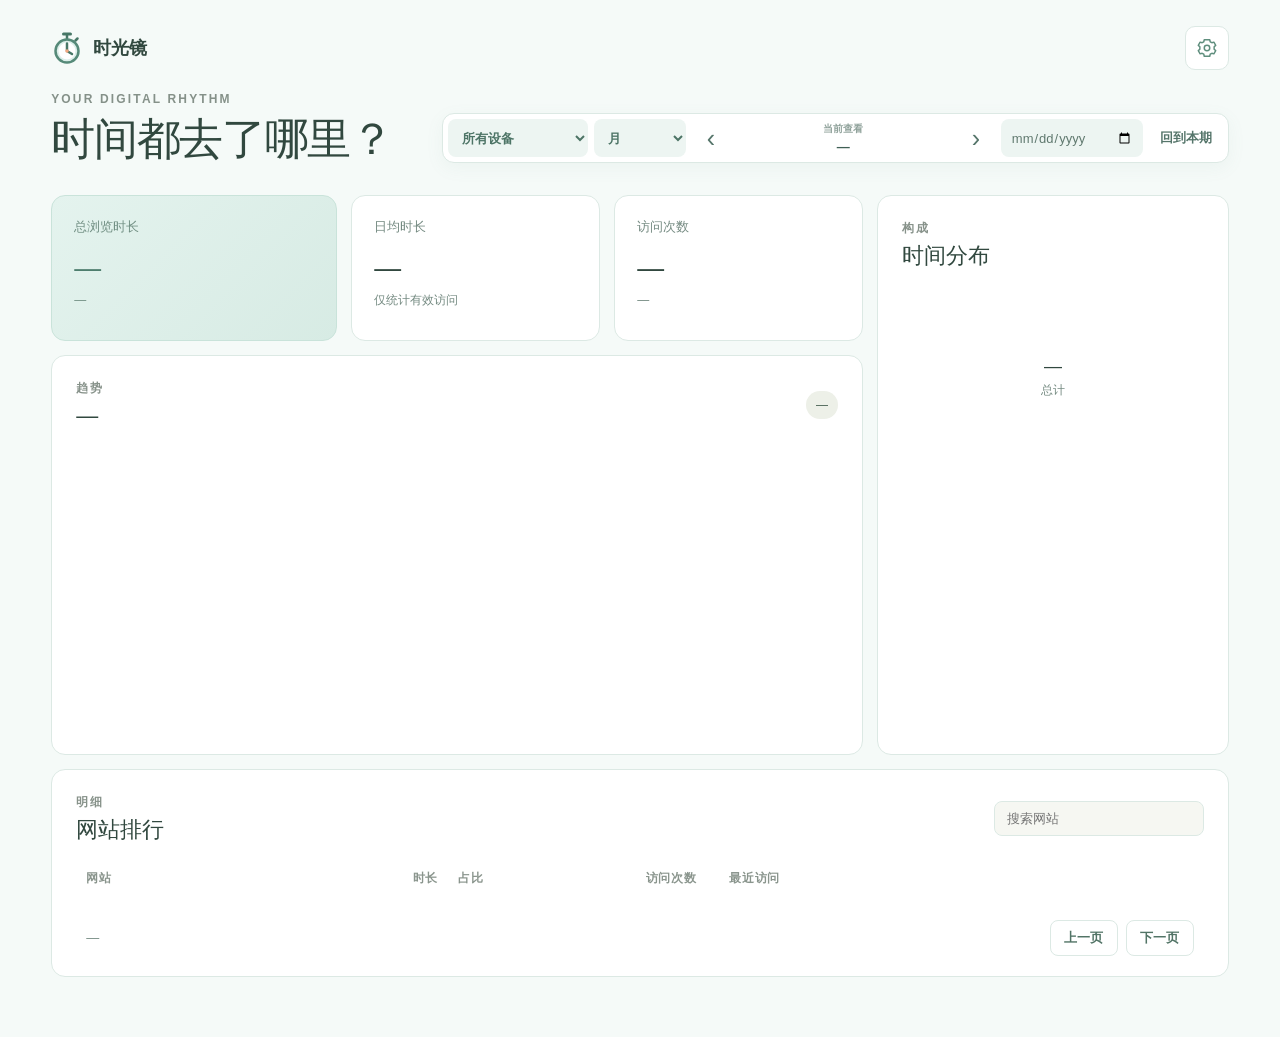
<file: dashboard.html>
<!doctype html>
<html lang="zh-CN">
  <head>
    <meta charset="UTF-8" />
    <meta name="viewport" content="width=device-width, initial-scale=1" />
    <title>Time Lens · 时光镜</title>
    <link rel="stylesheet" href="dashboard.css" />
  </head>
  <body>
    <main class="content">
      <div class="app-header"><div class="app-brand"><img src="icons/timer.svg" alt="" /><span data-i18n="popupBrand">时光镜</span></div><button id="openSettings" class="icon-button" type="button" data-i18n-title="navSettings" data-i18n-aria="navSettings" aria-label="设置"><svg viewBox="0 0 24 24" aria-hidden="true"><path d="m9 3-.5 2.2-1.8 1-2.2-.6-2 3.5 1.7 1.6v2.6l-1.7 1.6 2 3.5 2.2-.6 1.8 1L9 21h6l.5-2.2 1.8-1 2.2.6 2-3.5-1.7-1.6v-2.6l1.7-1.6-2-3.5-2.2.6-1.8-1L15 3Z"/><circle cx="12" cy="12" r="3"/></svg></button></div>
        <section id="overview" class="page active">
          <header class="page-header">
            <div><p class="kicker" data-i18n="overviewKicker">YOUR DIGITAL RHYTHM</p><h1 data-i18n="overviewTitle">时间都去了哪里？</h1></div>
            <div class="period-toolbar" data-i18n-aria="periodToolbarLabel" aria-label="统计周期">
              <select id="dataScope" data-i18n-aria="cloudView" aria-label="统计范围"><option value="all" data-i18n="cloudAll">所有设备</option><option value="local" data-i18n="cloudLocal">仅本机</option></select>
              <select id="periodType" data-i18n-aria="periodTypeLabel" aria-label="选择统计周期">
                <option value="daily" data-i18n="periodDaily">日</option>
                <option value="weekly" data-i18n="periodWeekly">周</option>
                <option value="monthly" selected data-i18n="periodMonthly">月</option>
                <option value="quarterly" data-i18n="periodQuarterly">季度</option>
                <option value="yearly" data-i18n="periodYearly">年</option>
                <option value="all" data-i18n="periodAll">所有时间</option>
              </select>
              <button id="previousPeriod" class="period-arrow" data-i18n-title="periodPrevious" data-i18n-aria="periodPrevious" title="上一周期" aria-label="上一周期">‹</button>
              <div class="period-current"><small data-i18n="periodCurrent">当前查看</small><strong id="periodLabel">—</strong></div>
              <button id="nextPeriod" class="period-arrow" data-i18n-title="periodNext" data-i18n-aria="periodNext" title="下一周期" aria-label="下一周期">›</button>
              <input id="periodAnchor" type="date" data-i18n-title="periodJumpDate" data-i18n-aria="periodJumpDate" title="跳转到指定日期" aria-label="跳转到指定日期" />
              <button id="resetPeriod" class="period-reset" data-i18n="periodReset">回到本期</button>
            </div>
          </header>

          <div class="grid overview-grid">
            <div class="metrics">
              <article class="metric hero-metric"><small data-i18n="metricTotalTime">总浏览时长</small><strong id="totalTime">—</strong><span id="rangeLabel">—</span></article>
              <article class="metric"><small data-i18n="metricDailyAverage">日均时长</small><strong id="dailyAverage">—</strong><span data-i18n="metricEffectiveOnly">仅统计有效访问</span></article>
              <article class="metric"><small data-i18n="metricVisitCount">访问次数</small><strong id="visitCount">—</strong><span id="activeDays">—</span></article>
            </div>
            <article class="panel chart-panel">
              <div class="panel-title"><div><small data-i18n="trendLabel">趋势</small><h2 id="trendHeading">—</h2></div><span id="trendTotal" class="chip">—</span></div>
              <div class="canvas-wrap"><canvas id="trendChart" tabindex="0" data-i18n-aria="trendChartLabel" aria-label="每日浏览时长趋势图"></canvas><div id="trendTooltip" class="chart-tooltip" role="tooltip" hidden></div></div><p id="trendNote" class="trend-note"></p>
            </article>
            <article class="panel composition-panel">
              <div class="panel-title"><div><small data-i18n="compositionLabel">构成</small><h2 data-i18n="compositionTitle">时间分布</h2></div></div>
              <div class="donut-wrap">
                <canvas id="donutChart" data-i18n-aria="donutChartLabel" aria-label="网站时间分布图"></canvas>
                <div class="donut-center"><strong id="donutHours">—</strong><small id="donutLabel" data-i18n="total">总计</small></div>
              </div>
              <div id="donutLegend" class="legend"></div>
            </article>
          </div>

          <article id="usagePatterns" class="panel usage-patterns" hidden>
            <div class="panel-title"><div><small data-i18n="patternsKicker">规律</small><h2 data-i18n="patternsTitle">浏览规律</h2></div><span id="patternsCoverage" class="chip"></span></div>
            <div id="patternTabs" class="pattern-tabs" role="tablist" data-i18n-aria="patternsTitle" aria-label="浏览规律"></div>
            <p id="patternDescription" class="pattern-description"></p><div id="patternContent" role="tabpanel"></div>
            <p id="hourlyCoverage" class="pattern-description"></p>
          </article>
          <article class="panel site-table-panel">
            <div class="panel-title"><div><small data-i18n="detailsLabel">明细</small><h2 data-i18n="siteRankingTitle">网站排行</h2></div><input id="siteSearch" type="search" data-i18n-placeholder="siteSearchPlaceholder" placeholder="搜索网站" /></div>
            <div class="table-wrap">
              <table>
                <colgroup>
                  <col class="site-column" />
                  <col class="duration-column" />
                  <col class="share-column" />
                  <col class="visits-column" />
                  <col class="url-column" />
                </colgroup>
                <thead><tr><th data-i18n="tableWebsite">网站</th><th class="duration-head" data-i18n="tableDuration">时长</th><th data-i18n="tableShare">占比</th><th class="visits-head" data-i18n="tableVisits">访问次数</th><th data-i18n="tableLastVisit">最近访问</th></tr></thead>
                <tbody id="siteTable"></tbody>
              </table>
            </div>
            <div class="table-pagination">
              <span id="sitePageSummary">—</span>
              <div class="pagination-actions">
                <button id="previousSitePage" data-i18n-aria="paginationPrevious" type="button" data-i18n="paginationPrevious" aria-label="上一页">上一页</button>
                <button id="nextSitePage" data-i18n-aria="paginationNext" type="button" data-i18n="paginationNext" aria-label="下一页">下一页</button>
              </div>
            </div>
          </article>
        </section>
    </main>
    <dialog id="settingsDialog" class="settings-dialog" aria-labelledby="settingsDialogTitle">
      <div class="settings-heading"><h2 id="settingsDialogTitle" data-i18n="navSettings">设置</h2><button id="closeSettings" class="icon-button" type="button" data-i18n-title="settingsClose" data-i18n-aria="settingsClose" aria-label="关闭设置">×</button></div>
      <div class="settings-tabs" role="tablist" aria-orientation="vertical" data-i18n-aria="settingsCategories" aria-label="设置分类">
        <button type="button" role="tab" id="tab-preferences" data-settings-tab="preferences" aria-controls="preferencesPanel" aria-selected="true" tabindex="0" data-i18n="settingsGeneral">常规</button>
        <button type="button" role="tab" id="tab-account" data-settings-tab="account" aria-controls="accountPanel" aria-selected="false" tabindex="-1" data-i18n="settingsAccount">账户与同步</button>
        <button type="button" role="tab" id="tab-devices" data-settings-tab="devices" aria-controls="devicesPanel" aria-selected="false" tabindex="-1" data-i18n="deviceTitle">设备管理</button>
        <button type="button" role="tab" id="tab-data" data-settings-tab="data" aria-controls="data" aria-selected="false" tabindex="-1" data-i18n="navData">数据管理</button>
      </div>
      <div class="settings-body"><form id="settingsForm">
        <section id="preferencesPanel" role="tabpanel" data-settings-panel="preferences" aria-labelledby="tab-preferences">
          <article class="panel form-section"><div class="section-copy"><h2 data-i18n="rulesTitle">统计规则</h2><p data-i18n="rulesDesc">离开电脑后暂停计时，避免把挂机时间算进去。</p></div><div class="fields"><label><span data-i18n="idleThresholdLabel">空闲暂停时间（秒）</span><input id="idleThreshold" type="number" min="15" max="3600" /></label><label><span data-i18n="excludedHostsLabel">不统计的网站</span> <textarea id="excludedHosts" rows="6" data-i18n-placeholder="excludedHostsPlaceholder" placeholder="每行一个域名，例如：&#10;localhost&#10;example.com"></textarea><small data-i18n="excludedHostsHint">填写主域名后，其子域名也会被排除。</small></label></div></article>
          <article class="panel form-section"><div class="section-copy"><h2 data-i18n="languageTitle">界面</h2><p data-i18n="languageDesc">选择时光镜的显示语言。</p></div><div class="fields"><label><span data-i18n="languageLabel">语言</span><select id="uiLocale"><option value="auto" data-i18n="languageAuto">自动（跟随浏览器）</option><option value="zh-CN" data-i18n="languageZh">简体中文</option><option value="en" data-i18n="languageEn">English</option></select></label></div></article>
        </section>
        <section id="accountPanel" role="tabpanel" data-settings-panel="account" aria-labelledby="tab-account" hidden>
          <div class="account-profile"><div class="account-card"><span class="account-avatar"><span id="avatarFallback" aria-hidden="true">G</span><img id="accountAvatar" alt="" referrerpolicy="no-referrer" hidden /></span><div class="account-copy"><strong id="accountName"></strong><span id="accountEmail"></span></div></div><div class="account-buttons"><button type="button" id="cloudSignIn" data-i18n="cloudSignIn">使用 Google 登录</button><button type="button" id="cloudSignOut" data-i18n="cloudSignOut" hidden>退出账户</button></div></div>
          <article class="panel sync-section"><div class="sync-row"><h2 data-i18n="cloudTitle">云端同步</h2><p id="cloudDetail" aria-live="polite"></p><dl class="sync-facts"><div><dt data-i18n="cloudLastSync">最近成功同步</dt><dd id="cloudLastSync">—</dd></div></dl></div><button type="button" id="cloudSyncNow" data-i18n="cloudSyncNow" hidden>立即同步</button><small id="cloudHint" data-i18n="cloudHint">约每 5 分钟自动同步，也可立即同步。每台设备独立计时。</small></article>
        </section>
        <section id="devicesPanel" role="tabpanel" data-settings-panel="devices" aria-labelledby="tab-devices" hidden>
          <article class="panel form-section device-section"><div class="section-copy"><h2 data-i18n="deviceTitle">设备管理</h2><p data-i18n="deviceDesc">管理当前账户关联的设备名称。名称跨设备同步，设备 ID 保持不变。</p></div><div id="deviceList" class="device-list"></div></article>
        </section>
        <section id="data" role="tabpanel" data-settings-panel="data" aria-labelledby="tab-data" hidden>
          <article class="panel data-card"><div class="section-copy"><h2 data-i18n="exportTitle">本机备份</h2><p data-i18n="exportDesc">备份本机产生的访问记录和设置，不受概览统计范围影响。</p></div><div class="data-actions"><button type="button" id="exportJson" class="primary" data-i18n="exportButton">导出本机备份</button></div></article>
          <article class="panel data-card"><div class="section-copy"><h2 data-i18n="importTitle">恢复本机备份</h2><p data-i18n="importDesc">选择备份以合并或替换本机记录，导入后自动同步；重复合并同一备份会重复累计。</p></div><div class="data-actions"><input id="importFile" type="file" accept="application/json,.json" hidden /><div class="file-picker"><button id="chooseImportFile" type="button" data-i18n="chooseFile">选择文件</button><span id="importFileName" aria-live="polite" hidden></span></div><div class="button-row" id="importActions" hidden><button type="button" id="mergeImport" data-i18n="importMerge">合并导入</button><button type="button" id="replaceImport" class="danger-outline" data-i18n="importReplace">替换恢复</button></div></div></article>
          <article class="danger-zone"><div><h2 data-i18n="deleteAllTitle">清除本机数据</h2><p data-i18n="deleteAllDesc">删除本机产生的访问记录和历史报告，设置保留。登录时会同步此变化，其他设备记录保留。</p></div><button type="button" id="deleteAll" class="danger-quiet" data-i18n="deleteAllButton">清除数据</button></article>
        </section>
      </form></div>
      <footer class="settings-footer"><span data-i18n="aboutTitle">关于 TimeLens</span><span id="appVersion"></span></footer>
    </dialog>
    <dialog id="clearDataDialog" aria-labelledby="clearDialogTitle" aria-describedby="clearDialogDescription"><form method="dialog"><h2 id="clearDialogTitle" data-i18n="deleteConfirmTitle">确认清除本机数据？</h2><p id="clearDialogDescription" data-i18n="confirmDeleteAll">本机记录将被删除，并在登录时同步此变化。其他设备记录保留，此操作不可撤销。</p><div class="clear-dialog-actions"><button value="cancel" class="primary" autofocus data-i18n="deleteCancel">取消</button><button id="clearDataConfirm" value="confirm" class="danger-quiet" disabled></button></div></form></dialog>
    <div id="toast" class="toast" role="status"></div>
    <script src="i18n.js"></script>
    <script src="lib.js"></script>
    <script src="sync-core.js"></script>
    <script src="stats-store.js"></script>
    <script src="analytics.js"></script>
    <script src="dashboard.js"></script>
  </body>
</html>
</file>
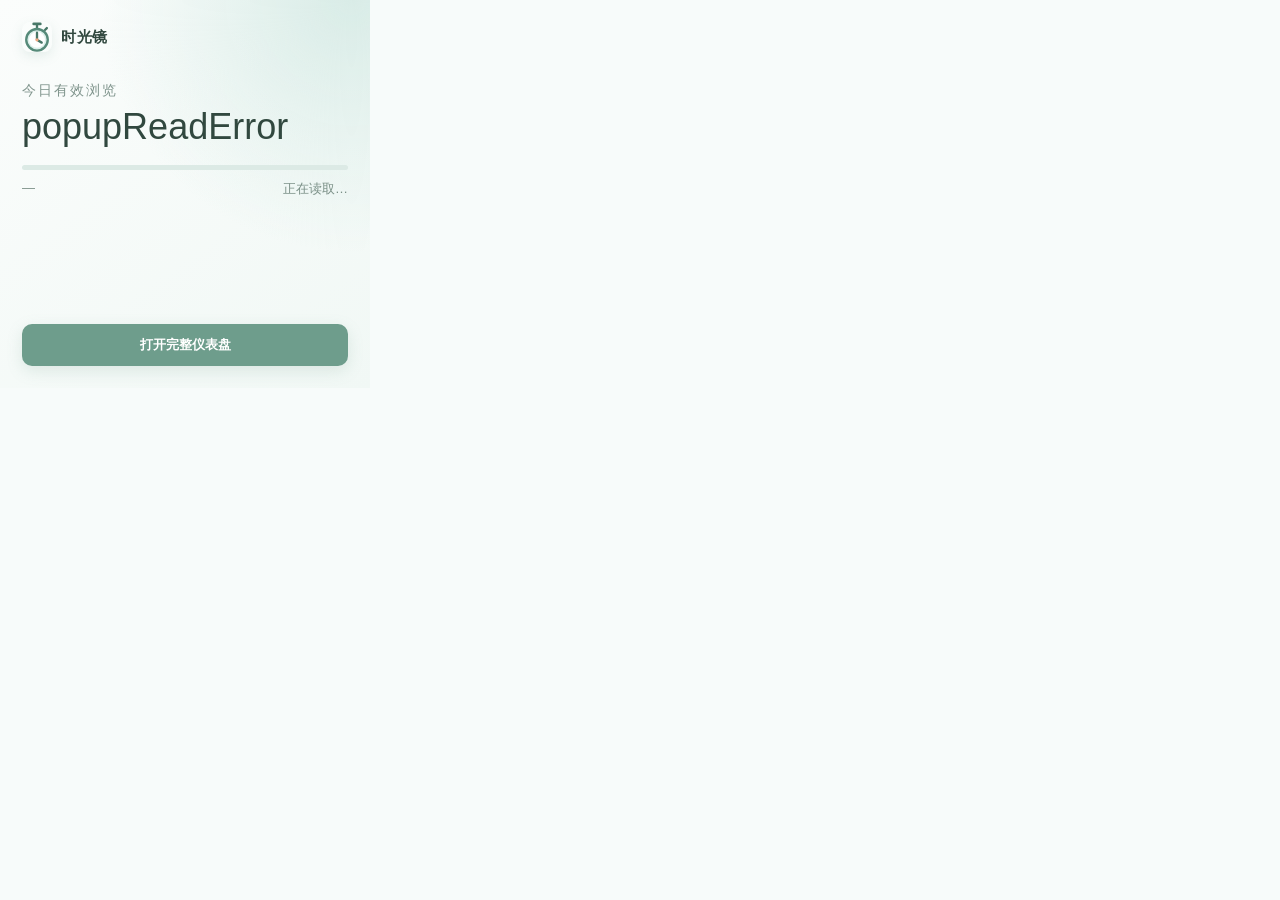
<file: popup.html>
<!doctype html>
<html lang="zh-CN">
  <head>
    <meta charset="UTF-8" />
    <meta name="viewport" content="width=device-width, initial-scale=1" />
    <title data-i18n="popupBrand">时光镜</title>
    <link rel="stylesheet" href="popup.css" />
  </head>
  <body>
    <main>
      <div class="brand"><img class="brand-mark" src="icons/timer.svg" alt="" /><span data-i18n="popupBrand">时光镜</span></div>
      <p class="eyebrow" data-i18n="popupTodayBrowsing">今日有效浏览</p>
      <p id="todayTotal" class="total">—</p>
      <div class="bar"><span id="progress"></span></div>
      <div class="meta">
        <span id="siteCount">—</span>
        <span id="activeSite" data-i18n="popupReading">正在读取…</span>
      </div>
      <ol id="topSites" class="top-sites"></ol>
      <button id="openDashboard" data-i18n="popupOpenDashboard">打开完整仪表盘</button>
    </main>
    <script src="i18n.js"></script>
    <script src="lib.js"></script>
    <script src="popup.js"></script>
  </body>
</html>
</file>
<file: dashboard.css>
.usage-patterns{margin-top:var(--card-gap);padding:24px}.pattern-tabs{display:flex;gap:8px;flex-wrap:wrap;margin:8px 0 14px}.pattern-tabs button{min-height:40px;padding:8px 14px;background:var(--panel);border:1px solid var(--line);border-radius:9px;color:var(--forest)}.pattern-tabs button[aria-selected=true]{background:#e4f1eb;border-color:var(--forest);font-weight:600}.pattern-description,.trend-note,.pattern-basis{font-size:12px;color:var(--muted);line-height:1.8}.trend-note{margin:8px 0 0}.pattern-rows{display:grid;gap:14px;margin:20px 0}.pattern-row{display:grid;grid-template-columns:130px minmax(40px,1fr) 140px 110px;align-items:center;gap:14px;font-size:14px}.pattern-row strong{text-align:right;font-size:14px;font-weight:500}.pattern-row small{text-align:right;color:var(--muted)}.pattern-track{height:16px;border-radius:5px;background:var(--paper);overflow:hidden}.pattern-track i{display:block;height:100%;background:var(--forest);opacity:.8;border-radius:5px}.pattern-insights{display:grid;grid-template-columns:repeat(4,minmax(0,1fr));gap:var(--card-gap);margin:20px 0}.pattern-insights>div{display:flex;flex-direction:column;gap:12px;padding:16px;border:1px solid var(--line);border-radius:12px;min-width:0}.pattern-insights strong{font-size:23px;font-weight:500}.pattern-insights small,.pattern-insights span{color:var(--muted);overflow-wrap:anywhere}.pattern-insights span{font-size:12px}.pattern-hours{display:grid;grid-template-columns:repeat(24,minmax(16px,1fr));gap:6px;overflow-x:auto;margin:20px 0}.pattern-hour{min-width:16px;text-align:center;font-size:12px;color:var(--muted)}.pattern-column{display:flex;align-items:flex-end;justify-content:center;height:160px;border-bottom:1px solid var(--line)}.pattern-column i{display:block;width:75%;background:var(--forest);border-radius:4px 4px 0 0}.pattern-hour small{display:block;margin-top:8px}.pattern-sources{display:flex;flex-wrap:wrap;gap:12px;font-size:12px}.pattern-sources a{color:var(--forest)}
@media(max-width:760px){.usage-patterns{padding:18px}.pattern-row{grid-template-columns:100px minmax(30px,1fr) 95px;gap:8px;font-size:12px}.pattern-row strong{font-size:12px}.pattern-row small{grid-column:2/4}.pattern-insights{grid-template-columns:repeat(2,minmax(0,1fr))}.pattern-insights strong{font-size:20px}}
.usage-patterns{margin-top:0;margin-bottom:var(--card-gap)}.usage-patterns>.panel-title{padding:0;margin-bottom:18px}.chart-panel>.trend-note{flex:0 0 auto;margin:0;padding:0 24px 14px}
:root {
  color-scheme: light;
  font-family: "Microsoft YaHei", "微软雅黑", sans-serif;
  --ink: #31483f;
  --muted: #748a81;
  --paper: #f5faf8;
  --panel: #ffffff;
  --line: #dce9e4;
  --forest: #5f8e7d;
  --lime: #b8ddd0;
  --orange: #f0aa81;
  --blue: #83aee2;
  --overview-chart-panel-height: 400px;
  --overview-composition-panel-height: 560px;
  --card-gap: 14px;
  --settings-control-width: 320px;
}
* { box-sizing: border-box; }
body { margin: 0; color: var(--ink); background: var(--paper); font-size: 15px; }
button, input, textarea, select { font: inherit; }
button { cursor: pointer; }
.shell { min-height: 100vh; }
.sidebar { position: fixed; inset: 0 auto 0 0; z-index: 2; display: flex; width: 230px; flex-direction: column; padding: 28px 20px; color: var(--ink); background: linear-gradient(180deg, #edf7f3 0%, #e4f1ed 100%); border-right: 1px solid #d5e7e0; }
.logo { display: flex; align-items: center; gap: 12px; padding: 0 8px; font: 700 20px/1.1 "Microsoft YaHei", "微软雅黑", sans-serif; }
.logo > img { display: block; width: 40px; height: 40px; border-radius: 11px; box-shadow: 0 5px 16px #6b9b8b24; }
.logo small { display: block; margin-top: 5px; color: #8aa097; font: 600 11px/1 "Microsoft YaHei", "微软雅黑", sans-serif; letter-spacing: .16em; }
html[lang="en"] .logo small { display: none; }
nav { display: grid; gap: 7px; margin-top: 52px; }
.nav-item { padding: 13px 14px; border: 0; border-radius: 9px; color: #6f887e; background: transparent; text-align: left; transition: .18s ease; font-size: 14px; }
.nav-item .nav-icon { display: inline-block; width: 28px; font-size: 16px; }
.nav-item:hover { color: #42695b; background: #dcece6; }
.nav-item.active { color: #42695b; background: #ffffff; box-shadow: inset 3px 0 #7da998, 0 5px 16px #6b9b8b18; }
.account-menu { position: relative; margin-top: auto; padding-top: 16px; border-top: 1px solid #cfe1da; }
.account-card { display: flex; align-items: center; gap: 10px; min-height: 68px; padding: 10px 4px; border-radius: 10px; cursor: pointer; list-style: none; }
.account-card::-webkit-details-marker { display: none; }
.account-card:hover, .account-menu[open] .account-card { background: #dcece6; }
.account-card:focus-visible { outline: 2px solid var(--forest); outline-offset: 3px; }
.account-avatar { position: relative; flex: 0 0 38px; width: 38px; height: 38px; }
#accountAvatar, #avatarFallback { width: 38px; height: 38px; border-radius: 50%; }
#accountAvatar { object-fit: cover; }
#avatarFallback { display: grid; place-items: center; background: #cde4da; color: #42695b; font-size: 18px; font-weight: 700; }
#avatarFallback.google-fallback { background: #fff url('icons/google.svg') center / 23px 23px no-repeat; }
.account-copy { flex: 1; min-width: 0; }
.account-copy strong, .account-copy > span, .account-copy small { display: block; overflow: hidden; text-overflow: ellipsis; white-space: nowrap; }
.account-copy strong { font-size: 13px; font-weight: 600; }
.account-copy > span { margin-top: 4px; color: #748a81; font-size: 11px; }
.account-copy small { margin-top: 5px; color: #527e6c; font-size: 11px; }
.account-actions { position: absolute; right: 0; bottom: calc(100% - 8px); left: 0; padding: 6px; border: 1px solid #cfe1da; border-radius: 11px; background: linear-gradient(180deg, #edf7f3 0%, #e4f1ed 100%); box-shadow: 0 8px 28px #31483f1f; }
.account-actions button { display: block; width: 100%; min-height: 40px; padding: 10px; border: 0; border-radius: 7px; color: var(--ink); background: transparent; text-align: left; font-size: 13px; }
.account-actions button:hover { background: #dcece6; }
.account-actions button:disabled { opacity: .5; cursor: default; }
.about-section { margin: 0; padding: 20px 25px; }
.about-section h2 { font-size: 15px; }
#appVersion { margin: 9px 0 0; color: var(--muted); font-size: 12px; }
.content { min-height: 100vh; margin: 0; padding: 26px clamp(20px, 4vw, 64px) 60px; }
.page { display: none; max-width: 1280px; margin: auto; }
.page.active { display: block; animation: page-in .25s ease; }
@keyframes page-in { from { opacity: 0; transform: translateY(5px); } }
.page-header { display: flex; align-items: end; justify-content: space-between; gap: 24px; margin-bottom: 32px; }
.kicker { margin: 0 0 9px; color: #859189; font-size: 12px; font-weight: 700; letter-spacing: .18em; }
h1 { margin: 0; font: 500 clamp(28px, 4vw, 44px)/1.1 "Microsoft YaHei", "微软雅黑", sans-serif; letter-spacing: -.03em; }
.subtitle { margin: 12px 0 0; color: var(--muted); font-size: 16px; line-height: 1.6; }
.period-toolbar { display: flex; align-items: center; gap: 6px; flex-wrap: wrap; padding: 5px; border: 1px solid var(--line); border-radius: 12px; background: #fff; box-shadow: 0 5px 18px #6f9f8e12; }
.period-toolbar select, .period-toolbar input { height: 38px; padding: 7px 10px; border: 0; border-radius: 8px; background: #edf5f2; font-size: 13px; box-shadow: none; }
.period-toolbar select { width: 92px; font-weight: 700; color: #4d7466; }
.period-toolbar input { width: 142px; color: #60796f; }
.period-toolbar button { height: 38px; border: 0; border-radius: 8px; color: #55756a; background: transparent; font-size: 13px; }
.period-toolbar button:hover { background: #e8f3ef; }
.period-toolbar button:disabled { opacity: .35; cursor: default; background: transparent; }
.period-arrow { width: 38px; font-size: 25px !important; line-height: 1; }
.period-current { min-width: 215px; padding: 1px 10px; text-align: center; }
.period-current small, .period-current strong { display: block; }
.period-current small { margin-bottom: 3px; color: #91a39c; font-size: 10px; font-weight: 600; }
.period-current strong { color: #3f6055; font-size: 13px; white-space: nowrap; }
.period-reset { padding: 0 11px; font-weight: 700; }
.metrics { display: grid; grid-template-columns: 1.15fr 1fr 1fr; gap: var(--card-gap); }
.metric { min-width: 0; padding: 22px; border: 1px solid var(--line); border-radius: 14px; background: var(--panel); }
.metric small, .metric span { display: block; color: var(--muted); font-size: 13px; line-height: 1.45; }
.metric strong { display: block; overflow: hidden; margin: 15px 0 2px; padding-bottom: 6px; font: 500 clamp(22px, 2.1vw, 30px)/1.2 "Microsoft YaHei", "微软雅黑", sans-serif; text-overflow: ellipsis; white-space: nowrap; }
.metric span { font-size: 12px; }
.hero-metric { color: #3b6254; border-color: #c9e3da; background: linear-gradient(135deg, #e4f3ee 0%, #d7ebe4 100%); }
.hero-metric small, .hero-metric span { color: #718f83; }
.hero-metric strong { color: #4e7e6e; }
.grid { display: grid; gap: var(--card-gap); margin-bottom: var(--card-gap); }
.overview-grid { grid-template-columns: minmax(0, 1.8fr) minmax(280px, .78fr); grid-template-rows: auto var(--overview-chart-panel-height); }
.overview-grid .metrics { grid-row: 1; grid-column: 1; }
.chart-panel {
  display: flex;
  flex-direction: column;
  grid-row: 2;
  grid-column: 1;
  height: var(--overview-chart-panel-height);
  min-height: var(--overview-chart-panel-height);
  max-height: var(--overview-chart-panel-height);
  overflow: hidden;
}
.composition-panel {
  display: flex;
  flex-direction: column;
  grid-row: 1 / -1;
  grid-column: 2;
  height: var(--overview-composition-panel-height);
  min-height: var(--overview-composition-panel-height);
  max-height: var(--overview-composition-panel-height);
  overflow: hidden;
}
.composition-panel .panel-title { flex: 0 0 auto; padding-bottom: 2px; }
.composition-panel .donut-wrap { flex: 0 0 auto; }
.composition-panel .legend { flex: 1 1 auto; min-height: 0; align-content: start; overflow-y: auto; }
.panel { border: 1px solid var(--line); border-radius: 14px; background: var(--panel); }
.panel-title { display: flex; align-items: center; justify-content: space-between; gap: 12px; padding: 22px 24px 0; }
.panel-title small { color: #87928a; font-size: 12px; font-weight: 700; letter-spacing: .14em; text-transform: uppercase; }
h2 { margin: 5px 0 0; font: 500 22px/1.3 "Microsoft YaHei", "微软雅黑", sans-serif; }
.chip { padding: 7px 10px; border-radius: 20px; color: #476051; background: #edf0e8; font-size: 12px; }
.chart-panel .panel-title { flex: 0 0 auto; }
.chart-panel .canvas-wrap { flex: 1 1 auto; min-height: 0; position: relative; padding: 14px 20px 12px 12px; }
canvas { width: 100%; height: 100%; }
.chart-tooltip { position: absolute; z-index: 3; min-width: 186px; max-width: 250px; padding: 12px 14px; border: 1px solid #cbe2da; border-radius: 11px; background: linear-gradient(180deg, #ffffff 0%, #f2faf7 100%); box-shadow: 0 12px 30px #5f8e7d24; font-size: 12px; line-height: 1.5; pointer-events: none; }
.chart-tooltip[hidden] { display: none; }
.tooltip-date { color: #6f887e; font-size: 11px; font-weight: 700; letter-spacing: .04em; }
.tooltip-total { display: flex; align-items: baseline; justify-content: space-between; gap: 10px; margin: 6px 0 9px; padding-bottom: 9px; border-bottom: 1px solid #e0eee9; }
.tooltip-total strong { color: #4e7e6e; font: 500 17px/1.2 "Microsoft YaHei", "微软雅黑", sans-serif; white-space: nowrap; }
.tooltip-total span { color: var(--muted); font-size: 11px; white-space: nowrap; }
.tooltip-sites { display: grid; gap: 6px; margin: 0; padding: 0; list-style: none; }
.tooltip-sites li { display: grid; grid-template-columns: 7px minmax(0, 1fr) auto; align-items: center; gap: 8px; }
.tooltip-sites .dot { width: 7px; height: 7px; border-radius: 50%; }
.tooltip-sites .host { overflow: hidden; text-overflow: ellipsis; white-space: nowrap; }
.tooltip-sites .time { color: var(--muted); white-space: nowrap; }
.tooltip-empty { color: var(--muted); }
.donut-wrap { position: relative; width: 176px; height: 176px; margin: 16px auto 10px; }
.donut-center { position: absolute; inset: 0; display: grid; align-content: center; justify-items: center; pointer-events: none; }
.donut-center strong { max-width: 118px; font: 500 18px/1.3 "Microsoft YaHei", "微软雅黑", sans-serif; text-align: center; }
.donut-center strong span { display: block; }
.donut-center small { max-width: 118px; margin-top: 4px; overflow: hidden; color: var(--muted); font-size: 12px; text-align: center; text-overflow: ellipsis; white-space: nowrap; }
.legend { display: grid; gap: 6px; padding: 0 24px 16px; }
.legend-row { display: grid; grid-template-columns: 9px 1fr auto; align-items: center; gap: 9px; padding: 3px 4px; border-radius: 6px; font-size: 13px; transition: background .15s ease; }
.legend-row[data-index] { cursor: pointer; }
.legend-row.is-active { background: #e3f1ea; box-shadow: inset 0 0 0 1px #cbe2da; }
.legend-dot { width: 8px; height: 8px; border-radius: 50%; }
.legend-row span:nth-child(2) { overflow: hidden; text-overflow: ellipsis; white-space: nowrap; }
.legend-row span:last-child { color: var(--muted); }
.site-table-panel { overflow: hidden; }
.panel-title input { width: 210px; padding: 9px 12px; border: 1px solid var(--line); border-radius: 8px; outline: none; background: #f6f7f2; font-size: 13px; }
.table-wrap { overflow-x: auto; padding: 14px 24px 8px; }
table { width: 100%; table-layout: fixed; border-collapse: collapse; font-size: 14px; }
.site-column { width: 22%; }
.duration-column { width: 11%; }
.share-column { width: 16%; }
.visits-column { width: 8%; }
.url-column { width: 43%; }
th.duration-head, .duration-cell { text-align: right; }
th { padding: 11px 10px; color: #8a958d; font-size: 12px; letter-spacing: .07em; text-align: left; text-transform: uppercase; white-space: nowrap; }
td { padding: 13px 10px; border-top: 1px solid #e8ebe5; }
.duration-cell { font-variant-numeric: tabular-nums; }
.visits-head { padding-right: 22px; text-align: right; }
.site-cell { display: flex; min-width: 0; align-items: center; gap: 10px; }
.favicon { display: grid; flex: 0 0 auto; width: 27px; height: 27px; place-items: center; border-radius: 8px; color: #fff; background: var(--forest); font-weight: 700; text-transform: uppercase; }
.site-cell strong { display: block; min-width: 0; overflow: hidden; text-overflow: ellipsis; white-space: nowrap; }
.visit-cell { min-width: 0; }
.visit-title { display: block; max-width: 100%; overflow: hidden; text-overflow: ellipsis; white-space: nowrap; font-weight: 600; }
.site-url { display: block; max-width: 100%; margin-top: 3px; overflow: hidden; text-overflow: ellipsis; white-space: nowrap; color: var(--muted); font-size: 12px; }
.share-cell { display: flex; align-items: center; gap: 4px; }
.share-track { flex: 3; height: 6px; overflow: hidden; border-radius: 6px; background: #e7ebe4; }
.share-spacer { flex: .3; }
.share-bar { display: block; height: 100%; border-radius: inherit; }
.share-value { flex: 0 0 auto; min-width: 38px; color: var(--muted); font-size: 12px; text-align: right; font-variant-numeric: tabular-nums; }
.visits-cell { padding-right: 22px; text-align: right; font-variant-numeric: tabular-nums; }
.table-pagination { display: flex; align-items: center; justify-content: space-between; gap: 16px; padding: 14px 34px 20px; color: var(--muted); font-size: 13px; }
.pagination-actions { display: flex; gap: 8px; }
.pagination-actions button { min-width: 68px; padding: 8px 12px; border: 1px solid var(--line); border-radius: 8px; color: #527466; background: #fff; font-size: 13px; font-weight: 700; }
.pagination-actions button:hover:not(:disabled) { border-color: #8db1a4; background: #edf6f2; }
.pagination-actions button:disabled { opacity: .42; cursor: default; }
.empty { padding: 40px !important; color: var(--muted); text-align: center; }
.report-builder { display: flex; align-items: end; gap: 22px; padding: 24px; }
label { display: grid; gap: 8px; color: #526058; font-size: 14px; font-weight: 600; }
select, input, textarea { padding: 11px 12px; border: 1px solid #cfd6cd; border-radius: 8px; color: var(--ink); outline: none; background: #fff; }
input:focus, textarea:focus, select:focus { border-color: #799c83; box-shadow: 0 0 0 3px #6e9a7917; }
.check { display: flex; align-items: center; gap: 8px; padding-bottom: 11px; }
.check input, .toggle-list input { width: 16px; height: 16px; padding: 0; accent-color: var(--forest); }
.primary, .data-card button, .button-row button, .danger, .danger-outline { padding: 11px 16px; border: 1px solid var(--forest); border-radius: 8px; font-weight: 700; }
.primary { color: #fff; background: var(--forest); }
.report-list { display: grid; gap: 12px; margin-top: 18px; }
.report-card { display: grid; grid-template-columns: minmax(0, 1fr) auto; align-items: center; gap: 20px; padding: 20px 24px; border: 1px solid var(--line); border-radius: 13px; background: var(--panel); }
.report-main { min-width: 0; }
.report-title { margin: 0; font: 500 17px/1.45 "Microsoft YaHei", "微软雅黑", sans-serif; }
.report-title .status-group { display: inline-flex; flex-wrap: wrap; align-items: center; gap: 6px; margin-left: 6px; vertical-align: middle; }
.report-title .status-group .status { margin-left: 0; }
.report-title .status { margin-left: 6px; padding: 4px 8px; vertical-align: middle; font-size: 12px; font-weight: 400; }
.report-meta { display: flex; flex-wrap: wrap; align-items: center; margin: 8px 0 0; color: var(--muted); font-size: 15px; font-weight: 400; line-height: 1.55; }
.report-meta-item + .report-meta-item::before { margin: 0 10px; color: #c5cdc4; content: "·"; }
.report-meta-error { color: #954b3b; }
.status { flex-shrink: 0; display: inline-block; padding: 6px 10px; border-radius: 20px; color: #3e6e4d; background: #e4f1e5; font-size: 12px; line-height: 1.4; white-space: nowrap; }
.status.failed { color: #954b3b; background: #f8e7e2; }
.report-actions { display: flex; justify-content: flex-end; flex-wrap: wrap; gap: 8px; }
.report-actions button { min-width: 80px; padding: 9px 14px; border: 1px solid var(--line); border-radius: 7px; background: #fff; font-size: 12px; text-align: center; }
.report-actions button[data-action="delete"] { border-color: #e3b8ad; color: #a04436; font-weight: 700; }
.report-actions button[data-action="delete"]:hover { background: #fff8f5; }
.data-grid { display: grid; grid-template-columns: repeat(2, minmax(0, 1fr)); gap: var(--card-gap); }
.data-card { display: flex; flex-direction: column; align-items: stretch; padding: 20px 25px; }
.data-card h2 { margin: 0; font-size: 18px; }
.data-card p { margin: 8px 0 0; color: var(--muted); font-size: 13px; line-height: 1.65; }
.data-card .section-copy p { max-width: none; }
.data-actions { display: flex; flex-direction: column; align-items: flex-end; gap: 12px; margin-top: auto; padding-top: 16px; }
.card-icon { display: grid; width: 48px; height: 48px; place-items: center; border-radius: 12px; color: #fff; background: var(--forest); flex-shrink: 0; }
.card-icon svg { width: 26px; height: 26px; }
.file-picker { display: flex; flex-direction: row-reverse; align-items: center; justify-content: flex-start; gap: 12px; max-width: 330px; margin: 0; background: transparent; }
.file-picker button { flex-shrink: 0; min-height: 44px; padding: 11px 16px; border: 0; border-right: 1px solid var(--line); border-radius: 0; font-size: 14px; }
.file-picker button:hover { background: #edf7f3; }
.file-picker span { min-width: 0; max-width: 198px; overflow: hidden; text-overflow: ellipsis; white-space: nowrap; font-size: 13px; color: var(--muted); }
.button-row { display: flex; flex-wrap: wrap; gap: 8px; }
.button-row button, .data-card button { color: var(--forest); background: #fff; }
#data #exportJson,
#data #mergeImport,
#data #replaceImport,
#data #deleteAll { display: inline-flex; align-items: center; justify-content: center; width: 120px; min-height: 44px; padding: 11px 12px; box-sizing: border-box; font-size: 14px; line-height: 1.2; white-space: nowrap; }
.danger-zone { display: flex; flex-direction: column; align-items: stretch; justify-content: space-between; gap: 16px; margin: 0; padding: 20px 25px; border: 1px solid var(--line); border-radius: 13px; background: var(--panel); }
.danger-zone h2 { color: #aa7973; font-size: 15px; font-weight: 500; }
.danger-zone p { margin: 7px 0 0; color: var(--muted); font-size: 12px; line-height: 1.6; }
.danger-quiet { min-height: 40px; padding: 10px 14px; border: 1px solid var(--line); border-radius: 8px; color: #aa7973; background: transparent; font-weight: 500; }
.danger-quiet:hover:not(:disabled) { border-color: #d5b5af; background: #aa797309; }
.danger-quiet:disabled { opacity: .5; cursor: not-allowed; }
#clearDataDialog { width: min(480px, calc(100vw - 40px)); padding: 26px; border: 1px solid var(--line); border-radius: 14px; color: var(--ink); background: var(--paper); box-shadow: 0 20px 65px #31483f26; }
#clearDataDialog::backdrop { background: #31483f40; }
#clearDataDialog h2 { margin: 0; font-size: 19px; }
#clearDataDialog p { margin: 16px 0 24px; color: var(--muted); font-size: 14px; line-height: 1.7; }
.clear-dialog-actions { display: flex; flex-wrap: wrap; justify-content: flex-end; gap: 10px; }
.danger, .danger-outline { border-color: #ad5445; color: #fff; background: #ad5445; }
.danger-outline { color: #a04436 !important; background: #fff !important; }
#settingsForm { display: grid; grid-template-columns: repeat(2, minmax(0, 1fr)); align-items: start; gap: var(--card-gap); }
.form-section { display: flex; flex-direction: column; align-items: stretch; gap: 16px; padding: 20px 25px; }
.form-section h2 { margin: 0; font-size: 18px; }
.section-copy p { margin: 8px 0 0; color: var(--muted); font-size: 13px; line-height: 1.65; }
.fields { display: grid; justify-self: end; width: 100%; max-width: 680px; gap: 14px; }
.fields > label { display: grid; grid-template-columns: minmax(0, 1fr); align-items: baseline; gap: 8px; }
.fields > label > span { justify-self: end; width: 100%; max-width: var(--settings-control-width); }
.fields label small { grid-column: 1; justify-self: end; width: 100%; max-width: var(--settings-control-width); }
.fields input, .fields textarea, .fields select { justify-self: end; }
#idleThreshold, #deviceName, #excludedHosts, #uiLocale, .device-name-input { width: 100%; max-width: var(--settings-control-width); }
.device-list { display: grid; justify-self: end; width: 100%; max-width: 680px; gap: 14px; }
.device-item { display: grid; grid-template-columns: minmax(0, 1fr); gap: 6px; align-items: start; }
.device-identity { justify-self: end; width: 100%; max-width: var(--settings-control-width); min-width: 0; font-size: 13px; }
.device-id { grid-column: 1; justify-self: end; width: 100%; max-width: var(--settings-control-width); min-width: 0; overflow: hidden; text-overflow: ellipsis; white-space: nowrap; color: var(--muted); font-size: 11px; font-weight: 400; line-height: 1.5; }
.device-name-input { justify-self: end; }
.device-save-status { grid-column: 1; justify-self: end; color: var(--muted); font-size: 12px; font-weight: 400; }
.device-save-status:empty { display: none; }
#dataScope { width: auto; min-width: 140px; max-width: 240px; }
.fields small { color: var(--muted); font-size: 12px; font-weight: 400; line-height: 1.6; }
.toggle-list label { display: flex; align-items: center; gap: 9px; padding: 6px 0; }
.toast { position: fixed; right: 30px; bottom: 28px; z-index: 5; max-width: 420px; padding: 13px 17px; border-radius: 9px; color: #fff; background: #5f8e7d; box-shadow: 0 10px 40px #5f8e7d36; opacity: 0; transform: translateY(15px); pointer-events: none; transition: .25s ease; font-size: 14px; }
.toast.show { opacity: 1; transform: none; }
.sync-section { display: flex; flex-direction: column; gap: 10px; margin: 0; padding: 20px 25px; }
.sync-row { display: flex; align-items: center; flex-wrap: wrap; gap: 12px 24px; }
.sync-row h2 { margin: 0; font-size: 18px; }
.sync-facts { display: flex; flex-wrap: wrap; gap: 12px 24px; margin: 0; font-size: 13px; }
.sync-row .sync-facts { flex-basis: 100%; }
.sync-facts > div { display: flex; align-items: baseline; gap: 8px; }
.sync-facts dt { color: var(--muted); }
.sync-facts dd { margin: 0; }
#data #cloudSyncNow, #data #deleteAll, #data #exportJson, #data #chooseImportFile { display: inline-flex; align-items: center; justify-content: center; flex-shrink: 0; width: 120px; height: 44px; min-height: 44px; padding: 11px 12px; box-sizing: border-box; border: 1px solid var(--line); border-radius: 8px; color: var(--forest); background: transparent; font-size: 14px; font-weight: 500; line-height: 1.2; white-space: nowrap; }
#data #cloudSyncNow { order: 2; align-self: flex-end; margin-top: auto; color: var(--forest); }
#data #deleteAll { align-self: flex-end; color: #aa7973; }
#data #cloudSyncNow:hover:not(:disabled), #data #deleteAll:hover:not(:disabled), #data #exportJson:hover:not(:disabled), #data #chooseImportFile:hover:not(:disabled) { border-color: var(--line); background: #e4f1ed; }
#data #cloudSyncNow:disabled, #data #deleteAll:disabled, #data #exportJson:disabled, #data #chooseImportFile:disabled { opacity: .5; cursor: not-allowed; }
#cloudHint { display: block; order: 1; margin: 0; color: var(--muted); font-size: 12px; line-height: 1.6; }
#importActions { justify-content: flex-end; }
#cloudDetail { margin: 0; overflow-wrap: anywhere; font-size: 13px; }
[hidden] { display: none !important; }
.toast.error { background: #8f3f32; }
@media (max-width: 1000px) {
  .page-header { align-items: flex-start; flex-direction: column; }
  .period-toolbar { width: 100%; }
  .metrics { grid-template-columns: repeat(2, 1fr); }
  .overview-grid, .data-grid { grid-template-columns: 1fr; grid-template-rows: none; }
  #settingsForm { grid-template-columns: 1fr; }
  .overview-grid .metrics, .chart-panel, .composition-panel { grid-row: auto; grid-column: auto; }
  .chart-panel, .composition-panel { height: auto; min-height: 0; max-height: none; overflow: visible; }
  .composition-panel .legend { overflow-y: visible; }
  .data-card p { min-height: auto; }
}
@media (max-width: 720px) {
  .sidebar { position: static; width: 100%; padding: 16px; }
  .logo { display: none; }
  nav { grid-template-columns: repeat(3, 1fr); margin: 0; }
  .nav-item { padding: 10px 6px; text-align: center; font-size: 12px; }
  .nav-item .nav-icon { display: block; width: auto; margin-bottom: 4px; }
  .account-menu { margin-top: 14px; padding-top: 8px; }
  .account-card { padding: 6px 10px; min-height: 56px; }
  .account-actions { top: 100%; bottom: auto; z-index: 5; }
  .content { margin-left: 0; padding: 28px 16px 60px; }
  .page-header { align-items: flex-start; flex-direction: column; }
  .period-current { order: 4; width: 100%; }
  .period-toolbar input { flex: 1; }
  .metrics { grid-template-columns: 1fr; }
  .table-pagination { align-items: stretch; flex-direction: column; padding: 14px 24px 20px; }
  .pagination-actions button { flex: 1; }
  .report-builder, .report-card { align-items: stretch; grid-template-columns: 1fr; flex-direction: column; }
  .report-actions { justify-content: flex-start; }
  .form-section { grid-template-columns: 1fr; gap: 16px; }
  .fields > label { grid-template-columns: 1fr; }
  .device-item { grid-template-columns: 1fr; }
  .device-id { grid-column: 1; }
  .device-save-status { grid-column: 1; }
  .fields label small { grid-column: 1; }
  .data-card { grid-template-columns: 1fr; }
  .data-actions { align-items: flex-end; }
  .file-picker { max-width: 100%; }
}

/* Overview is the only page; management stays inside the settings dialog. */
.app-header { display: flex; align-items: center; justify-content: space-between; gap: 20px; max-width: 1280px; margin: 0 auto 22px; }
.app-brand { display: flex; align-items: center; gap: 10px; font-size: 18px; font-weight: 600; }
.app-brand img { width: 32px; height: 32px; }
.icon-button { display: inline-flex; align-items: center; justify-content: center; flex-shrink: 0; width: 44px; height: 44px; padding: 10px; border: 1px solid var(--line); border-radius: 10px; color: var(--forest); background: var(--panel); }
.icon-button svg { width: 22px; height: 22px; fill: none; stroke: currentColor; stroke-width: 1.6; stroke-linejoin: round; }
.icon-button:hover { background: #e4f1ed; }
body.settings-open { overflow: hidden; }
.settings-dialog { --settings-top: 30dvh; position: fixed; inset: var(--settings-top) 0 auto; width: min(800px, calc(100vw - 32px)); height: auto; max-height: calc(100dvh - var(--settings-top) - 16px); margin: 0 auto; padding: 0; overflow: hidden; border: 1px solid var(--line); border-radius: 16px; background: var(--paper); color: var(--ink); box-shadow: 0 24px 80px #31483f26; }
.settings-dialog[open] { display: grid; grid-template-columns: 140px minmax(0, 1fr); grid-template-rows: auto minmax(0, 1fr) auto; }
.settings-dialog::backdrop { background: #31483f40; }
.settings-heading { grid-column: 1 / -1; grid-row: 1; display: flex; align-items: center; justify-content: space-between; padding: 16px 24px 10px; border-bottom: 1px solid var(--line); }
.settings-heading h2 { margin: 0; font-size: 21px; font-weight: 600; }
.settings-heading .icon-button { border: 0; background: transparent; font-size: 28px; font-weight: 400; }
.settings-tabs { grid-column: 1; grid-row: 2; display: flex; flex-direction: column; align-items: stretch; gap: 6px; min-height: 0; padding: 16px 10px; border-right: 1px solid var(--line); background: #edf7f3; }
.settings-tabs button { flex: 0 0 auto; min-height: 40px; padding: 8px 12px; border: 0; border-radius: 8px; color: var(--muted); background: transparent; text-align: left; font-size: 14px; }
.settings-tabs button[aria-selected="true"] { color: #42695b; background: #dcece6; font-weight: 600; }
.settings-tabs button:hover { color: #42695b; background: #e4f1ed; }
.settings-body { grid-column: 2; grid-row: 2; min-width: 0; min-height: 0; overflow-y: auto; scrollbar-gutter: stable; overscroll-behavior: contain; padding: 20px 24px; }
.settings-dialog #settingsForm { display: block; margin: 0; }
.settings-dialog [role="tabpanel"] > .panel { border: 0; border-radius: 0; padding: 0; background: transparent; }
.settings-dialog [role="tabpanel"] > .panel + .panel { margin-top: 20px; padding-top: 20px; border-top: 1px solid var(--line); }
.settings-dialog .form-section { display: block; }
.settings-dialog .section-copy h2, .settings-dialog .sync-row h2 { margin: 0; font-size: 16px; font-weight: 600; }
.settings-dialog .section-copy p { font-size: 13px; }
.settings-dialog .fields, .settings-dialog .device-list { max-width: none; margin-top: 16px; }
.settings-dialog .fields > label { grid-template-columns: minmax(150px, 1fr) minmax(0, 320px); gap: 8px 20px; align-items: start; }
.settings-dialog .fields > label > span { justify-self: start; max-width: none; padding-top: 10px; font-size: 13px; }
.settings-dialog .fields label small { grid-column: 2; }
.settings-dialog .device-item { grid-template-columns: minmax(110px, 1fr) minmax(0, 320px); gap: 6px 20px; padding: 12px 0; }
.settings-dialog .device-item + .device-item { border-top: 1px solid var(--line); }
.settings-dialog .device-identity { justify-self: start; padding-top: 10px; }
.settings-dialog .device-id, .settings-dialog .device-save-status { grid-column: 2; }
.settings-dialog .account-profile { display: flex; align-items: center; justify-content: space-between; flex-wrap: wrap; gap: 16px; }
.settings-dialog .account-card { display: flex; align-items: center; min-width: 0; min-height: 0; gap: 12px; padding: 0; cursor: default; background: transparent; }
.settings-dialog .account-card:hover { background: transparent; }
.settings-dialog .account-copy { min-width: 0; }
.settings-dialog .account-copy strong { font-size: 16px; }
.settings-dialog .account-copy > span { font-size: 13px; }
.settings-dialog .account-buttons { display: flex; flex-wrap: wrap; gap: 8px; }
.settings-dialog #accountPanel .sync-section { display: grid; grid-template-columns: minmax(0, 1fr) auto; gap: 12px 20px; margin: 20px 0 0; padding: 18px 0 0; border-top: 1px solid var(--line); }
.settings-dialog .sync-row { grid-column: 1; grid-row: 1; gap: 10px 16px; }
.settings-dialog #cloudHint { grid-column: 1; grid-row: 2; order: 0; }
.settings-dialog #cloudSyncNow { grid-column: 2; grid-row: 1 / span 2; order: 0; align-self: center; margin: 0; }
.settings-dialog #cloudSyncNow, .settings-dialog #cloudSignIn, .settings-dialog #cloudSignOut { display: inline-flex; align-items: center; justify-content: center; width: 120px; min-height: 44px; padding: 11px 12px; border: 1px solid var(--line); border-radius: 8px; color: var(--forest); background: transparent; font-size: 14px; font-weight: 500; }
.settings-dialog #cloudSyncNow:hover:not(:disabled), .settings-dialog #cloudSignIn:hover:not(:disabled), .settings-dialog #cloudSignOut:hover:not(:disabled) { background: #e4f1ed; }
.settings-dialog #data > article { display: flex; flex-direction: row; align-items: center; justify-content: space-between; gap: 20px; margin: 0; padding: 0; border: 0; border-radius: 0; background: transparent; }
.settings-dialog #data > article + article { margin-top: 20px; padding-top: 20px; border-top: 1px solid var(--line); }
.settings-dialog #data .section-copy, .settings-dialog #data .danger-zone > div { flex: 1; min-width: 0; }
.settings-dialog #data .data-actions { flex-shrink: 0; margin: 0; padding: 0; gap: 10px; }
.settings-dialog #data .data-card p { margin-top: 6px; font-size: 13px; }
.settings-dialog .file-picker { max-width: 280px; }
.settings-dialog .file-picker span { max-width: 148px; }
.settings-footer { grid-column: 1 / -1; grid-row: 3; display: flex; flex-wrap: wrap; align-items: center; gap: 8px; padding: 12px 24px; border-top: 1px solid var(--line); color: var(--muted); font-size: 12px; }
.settings-footer #appVersion { margin: 0; }
@media (max-width: 600px) {
  .settings-dialog { --settings-top: 12px; width: calc(100vw - 20px); max-height: calc(100dvh - 24px); }
  .settings-dialog[open] { grid-template-columns: 112px minmax(0, 1fr); }
  .settings-heading { padding: 12px 16px 8px; }
  .settings-tabs { padding: 12px 6px; gap: 4px; }
  .settings-tabs button { padding: 8px; font-size: 13px; }
  .settings-body { padding: 16px; }
  .settings-footer { padding: 10px 16px; }
  .settings-dialog .fields > label, .settings-dialog .device-item { grid-template-columns: minmax(0, 1fr); }
  .settings-dialog .fields > label > span { padding-top: 0; }
  .settings-dialog .fields label small, .settings-dialog .device-id, .settings-dialog .device-save-status { grid-column: 1; }
  .settings-dialog #data > article { align-items: stretch; flex-direction: column; gap: 12px; }
  .settings-dialog #data .data-actions { align-items: flex-end; }
  .settings-dialog .account-buttons { margin-left: auto; }
  .settings-dialog #accountPanel .sync-section { grid-template-columns: minmax(0, 1fr); }
  .settings-dialog #cloudSyncNow { grid-column: 1; grid-row: 3; justify-self: end; }
}
</file>
<file: popup.css>
:root { color-scheme: light; font-family: "Microsoft YaHei", "微软雅黑", sans-serif; }
* { box-sizing: border-box; }
body { margin: 0; width: 370px; color: #31483f; background: #f7fbfa; font-size: 15px; }
main { padding: 22px; background: radial-gradient(circle at 95% 0, #d9ece7 0, transparent 48%), linear-gradient(145deg, #fbfdfc, #f1f8f5); }
.brand { display: flex; align-items: center; gap: 9px; font-weight: 700; letter-spacing: .04em; }
.brand-mark { display: block; width: 30px; height: 30px; border-radius: 8px; box-shadow: 0 4px 12px #6b9b8b26; }
.eyebrow { margin: 30px 0 6px; color: #80958d; font-size: 14px; letter-spacing: .14em; text-transform: uppercase; }
.total { margin: 0; font: 500 36px/1.15 "Microsoft YaHei", "微软雅黑", sans-serif; }
.bar { height: 5px; margin: 18px 0 10px; overflow: hidden; border-radius: 9px; background: #dceae5; }
.bar span { display: block; width: 0; height: 100%; border-radius: inherit; background: #78a997; transition: width .5s ease; }
.meta { display: flex; justify-content: space-between; color: #7b9087; font-size: 13px; }
#activeSite { max-width: 190px; overflow: hidden; text-overflow: ellipsis; white-space: nowrap; }
.top-sites { min-height: 88px; margin: 22px 0 16px; padding: 0; list-style: none; }
.top-sites li { display: grid; grid-template-columns: 1fr auto; gap: 10px; padding: 8px 0; color: #435c52; font-size: 15px; }
.top-sites small { color: #82968e; }
button { width: 100%; padding: 12px 15px; border: 0; border-radius: 10px; color: #fff; background: #6e9d8c; box-shadow: 0 5px 16px #6e9d8c2e; font-weight: 700; text-align: center; cursor: pointer; }
</file>
